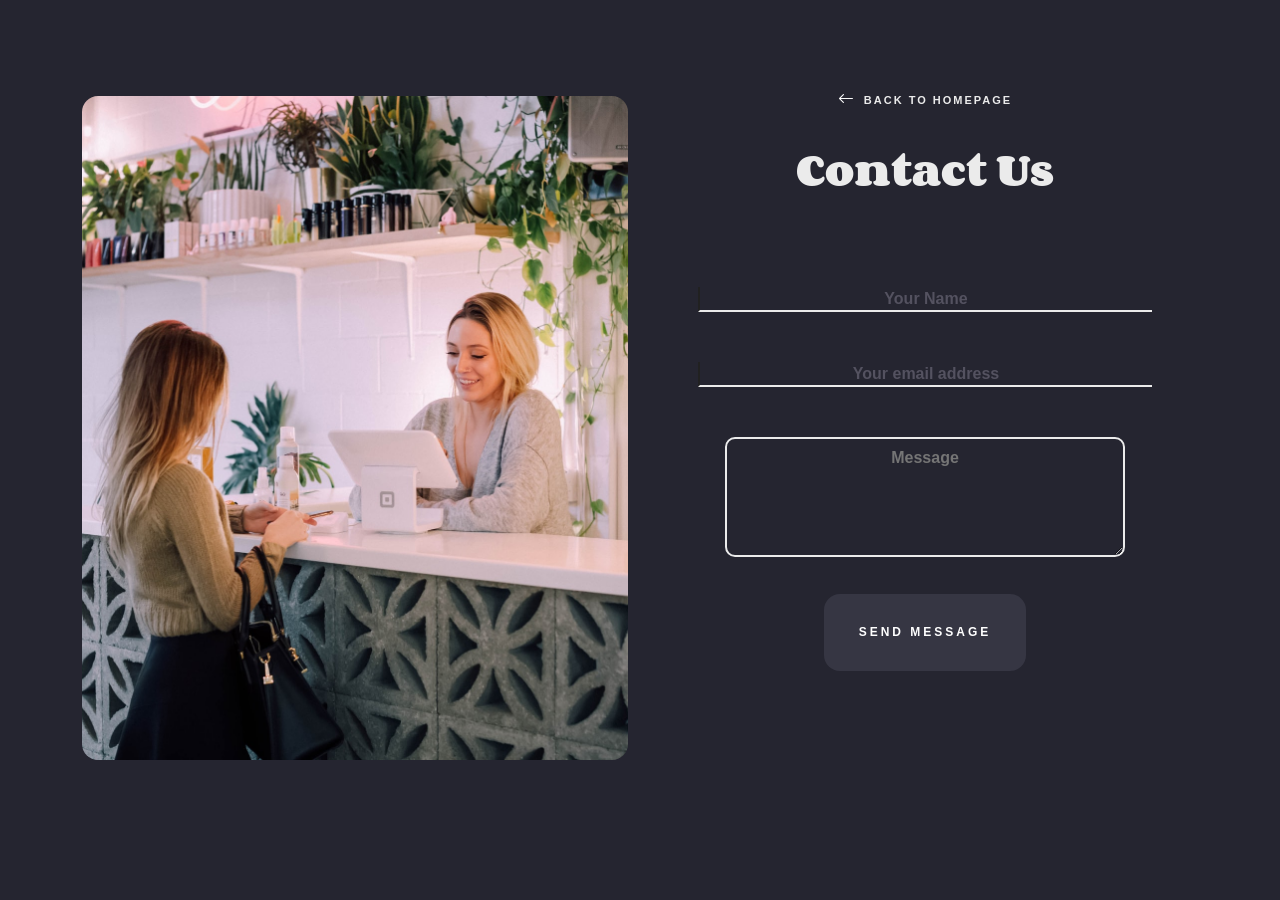
<file: mydjango/templates/contact.html>
<!DOCTYPE html>
<html lang="en">
<head>
    <meta charset="UTF-8">
    <meta http-equiv="X-UA-Compatible" content="IE=edge">
    <meta name="viewport" content="width=device-width, initial-scale=1.0">
    <link href="https://fonts.googleapis.com/css2?family=Corben:wght@700&family=Mulish:wght@800&display=swap" rel="stylesheet">
    <link rel="stylesheet" href="https://cdn.jsdelivr.net/npm/bootstrap-icons@1.8.1/font/bootstrap-icons.css">

    <!-- CSS only -->
<link href="https://cdn.jsdelivr.net/npm/bootstrap@5.1.3/dist/css/bootstrap.min.css" rel="stylesheet" integrity="sha384-1BmE4kWBq78iYhFldvKuhfTAU6auU8tT94WrHftjDbrCEXSU1oBoqyl2QvZ6jIW3" crossorigin="anonymous">
<link rel="stylesheet" href="../static/css/style1.css">
    <title>Contact</title>
</head>
<body>

    <div class="container">
        <div class="row mt-5">
            <div class="col-xxl-6 col-xl-6 col-lg-6 col-md-6 col-sm-12 col-xs-12 my-5">
                <div class="contact-img">
                   
                </div>
            </div>
            <div class="col-xxl-6 col-xl-6 col-lg-6 col-md-6 col-sm-12 col-xs-12">
                <div class="contact-us">
                    <div class="back-page">
                        <i class="bi bi-arrow-left"></i>
                        
                        <a href="home/">Back to homepage</a>
                    </div>
                    <div class="contact-heading">
                        <h3>Contact Us</h3>
                        <h5><span class="typed-text" id="typed-text"></span><span class="cursor" id="cursor">&nbsp;</span></h5>
                    </div>
                    <div class="email-text">
                        <input type="text" placeholder="Your Name">
                        <input type="text" placeholder="Your email address">
                        <textarea name="Message" id="massage" cols="30" rows="5" placeholder="Message"></textarea>
                    </div>
                    <div class="subs-btn">
                        <button class="btn btn-light subscribe">Send Message</button>
                    </div>
                </div>
            </div>
        </div>
    </div>

    <script src="../static/js/contact.js"></script>
<!-- JavaScript Bundle with Popper -->
<script src="https://cdn.jsdelivr.net/npm/bootstrap@5.1.3/dist/js/bootstrap.bundle.min.js" integrity="sha384-ka7Sk0Gln4gmtz2MlQnikT1wXgYsOg+OMhuP+IlRH9sENBO0LRn5q+8nbTov4+1p" crossorigin="anonymous"></script>    
</body>
</html>
</file>
<file: mydjango/static/css/style1.css>
*{
    /* font-family: "Helvetica Neue", Helvetica, Arial, sans-serif; */
    box-sizing: border-box;
    margin: 0px;
    padding: 0px;
}
.navbar-nav li a{
    color: azure;
}
.navbar-toggler-icon{
    /* background-color: white; */
    background-image: url(../images/ham_icon.png);
}
.navbar-collapse{
    flex-grow: 0;
}
a{
    text-decoration: none !important;
}
body{
    background-color: #252530 !important;
}
.logo img{
    height: 35px;
}
.topnav{
    overflow: hidden;
}
.topnav a{
    display: block;
    color: #ebebeb;
    float: left;
    padding: 37px 10px 18px 20px;
    text-decoration: none;
    font-size: 16px;
    font-weight: 700;
}
.text h4{
    color: #ebebeb;
    font-size: 15px;
    font-weight: 800;
    line-height: 1.4;
    position: fixed;
    height: 192px;
    cursor: default;
    transform: rotate(-90deg) translate(-54%,32px);
    letter-spacing: 1.5px;
}
.first-blog{
    border-radius: 16px;
    min-height: 200px;
    position: relative;
    overflow: hidden;
    min-height: 66vh;
    flex: 1 0 calc(50% - 5%);
    display: flex;   
    cursor: pointer;
}
.first-blog:hover{
    transition: all .2s ease;
   transform: translateY(-5px);
   transition-timing-function: linear;
    
}
.first-blog img{
    position: absolute;
    z-index: -2;
    top: 0;
    left: 0;
    width: 100%;
    height: 100%;
    object-fit: cover;  
    opacity: 0.8;
}
.pinned-btn button{
    font-size: 8px;
    font-weight: 800;
    line-height: 1;
    position: absolute;
    top: 23px;
    left: 29px;
    margin: 0;
    padding: 5px 7px 5px 9px;
    letter-spacing: 2px;
    text-transform: uppercase;
    border-radius: 25px;
    background-color: #ebebeb;
    border-color: #ebebeb;
}
.title-text{
    width: 100%;
    align-self: flex-end;
    padding: 70px 30px 30px;;
}
.title-text h5{
    font-size: 13px;
    color: white;
    position: relative;
    z-index: 1;
    width: 100%;
    max-width: 100%;
    margin-bottom: 10px;
    cursor: pointer;
    font-weight: 700;
    line-height: 1.3;
}
.title-text h2{
    width: 90%;
    margin-bottom: 4px;
    color: white;
    font-size: 30px;
    font-family: 'Corben', cursive;
    line-height: 42px;
    font-weight: 700;
}
.hello{
    height: 220px;
    border-radius: 16px;
    overflow: hidden;
    position: relative;
}
.hello:hover{
    transition: all .2s ease;
   transform: translateY(-5px);
   transition-timing-function: linear;
}
.hello img{
    width: 100%;
    height: 300px;
    object-fit: cover; 
}
.overlay{
    border-radius: 16px;
    position: absolute;
    bottom: 0px;
    left: 0;
    right: 0;
    background-color: rgb(20, 35, 255);
    overflow: hidden;
    width: 100%;
    opacity: 0.80;
    height: 100%;
    display: flex;
}
.title-text-1{
    width: 100%;
    align-self: flex-end;
    padding: 70px 30px 30px;;
    z-index: 999;
}
.title-text-1 a{
    text-decoration: none !important;
    color: white;
}
.title-text a{
    text-decoration: none !important;
    color: white;
}
.title-text-1 h5{
    font-size: 13px;
    color: white;
    position: relative;
    z-index: 1;
    width: 100%;
    max-width: 100%;
    margin-bottom: 10px;
    cursor: pointer;
    font-weight: 700;
    line-height: 1.3;
}
.title-text-1 h2{
    width: 90%;
    margin-bottom: 4px;
    color: white;
    font-size: 19px;
    font-family: 'Corben', cursive;
    line-height: 1.4;
    font-weight: 700;
    text-decoration: none;
}
.pinned-btn1 button{
    font-size: 8px;
    font-weight: 800;
    line-height: 1;
    position: absolute;
    top: 23px;
    left: 29px;
    margin: 0;
    padding: 5px 7px 5px 9px;
    letter-spacing: 2px;
    text-transform: uppercase;
    border-radius: 25px;
    color: rgb(20, 35, 255);
    background-color: #ebebeb;
    border-color: #ebebeb;
}
.overlay-1{
    border-radius: 16px;
    position: absolute;
    bottom: 0px;
    left: 0;
    right: 0;
    background-color: #ffb469;
    overflow: hidden;
    width: 100%;
    height: 100%;
    display: flex;
}
.title-text-2{
    width: 100%;
    align-self: flex-end;
    padding: 70px 30px 30px;;
    z-index: 999;
}
.title-text-2 a{
    color: rgb(51, 51, 80);
}
.title-text-2 h5{
    font-size: 13px;
    color: rgb(51, 51, 80);
    position: relative;
    z-index: 1;
    width: 100%;
    max-width: 100%;
    margin-bottom: 10px;
    cursor: pointer;
    font-weight: 700;
    line-height: 1.3;
}
.title-text-2 h2{
    width: 90%;
    margin-bottom: 4px;
    color: rgb(51, 51, 80);
    font-size: 19px;
    font-family: 'Corben', cursive;
    line-height: 1.4;
    font-weight: 700;
}
.pinned-btn2 button{
    font-size: 8px;
    font-weight: 800;
    line-height: 1;
    position: absolute;
    top: 23px;
    left: 29px;
    margin: 0;
    padding: 5px 7px 5px 9px;
    letter-spacing: 2px;
    text-transform: uppercase;
    border-radius: 25px;
    color: #ffb469;
    background-color: rgb(51, 51, 80);
    border-color: rgb(51, 51, 80);
}
.overlay-2{
    border-radius: 16px;
    position: absolute;
    bottom: 0px;
    left: 0;
    right: 0;
    background-color: rgb(119, 0, 143);
    overflow: hidden;
    width: 100%;
    height: 100%;
    opacity: 0.80;
    display: flex;
}
.title-text-3 a{
    color: white;
}
.title-text-3{
    width: 100%;
    align-self: flex-end;
    padding: 70px 30px 30px;;
    z-index: 999;
}
.title-text-3 h5{
    font-size: 13px;
    color: white;
    position: relative;
    z-index: 1;
    width: 100%;
    max-width: 100%;
    margin-bottom: 10px;
    cursor: pointer;
    font-weight: 700;
    line-height: 1.3;
}
.title-text-3 h2{
    width: 90%;
    margin-bottom: 4px;
    color: white;
    font-size: 19px;
    font-family: 'Corben', cursive;
    line-height: 1.4;
    font-weight: 700;
}
.pinned-btn3 button{
    font-size: 8px;
    font-weight: 800;
    line-height: 1;
    position: absolute;
    top: 23px;
    left: 29px;
    margin: 0;
    padding: 5px 7px 5px 9px;
    letter-spacing: 2px;
    text-transform: uppercase;
    border-radius: 25px;
    color: rgb(119, 0, 143);
    background-color: white;
    border-color: white;
}
.overlay-3{
    border-radius: 16px;
    position: absolute;
    bottom: 0px;
    left: 0;
    right: 0;
    background-color: rgb(255, 158, 216);
    overflow: hidden;
    width: 100%;
    height: 100%;
    opacity: 0.80;
    display: flex;
}
.title-text-4{
    width: 100%;
    align-self: flex-end;
    padding: 70px 30px 30px;;
    z-index: 999;
}
.title-text-4 a{
    color: rgb(51, 51, 80);;
}
.title-text-4 h5{
    font-size: 13px;
    color: rgb(51, 51, 80);
    position: relative;
    z-index: 1;
    width: 100%;
    max-width: 100%;
    margin-bottom: 10px;
    cursor: pointer;
    font-weight: 700;
    line-height: 1.3;
}
.title-text-4 h2{
    width: 90%;
    margin-bottom: 4px;
    color: rgb(51, 51, 80);
    font-size: 19px;
    font-family: 'Corben', cursive;
    line-height: 1.4;
    font-weight: 700;
}
.pinned-btn4 button{
    font-size: 8px;
    font-weight: 800;
    line-height: 1;
    position: absolute;
    top: 23px;
    left: 29px;
    margin: 0;
    padding: 5px 7px 5px 9px;
    letter-spacing: 2px;
    text-transform: uppercase;
    border-radius: 25px;
    color: rgb(255, 158, 216);
    background-color: rgb(51, 51, 80);
    border-color: rgb(51, 51, 80);
}
.center-img{
    position: relative;
}
.center-img img{
    object-fit: cover;
    width: 100%;
    height: 400px;
    overflow: hidden;
    border-radius: 16px;
    opacity: .6;
}



.overlay-4{
    border-radius: 16px;
    position: absolute;
    bottom: 0px;
    left: 0;
    right: 0;
    overflow: hidden;
    width: 100%;
    height: 100%;
    
    display: flex;
}
.title-text-5{
    width: 100%;
    align-self: center;
    padding: 55px 30px 30px 130px;
    z-index: 999;
}
.title-text-5 a{
    color: white;
}
.title-text-5 h5{
    font-size: 15px;
    color: white;
    position: relative;
    z-index: 1;
    width: 100%;
    max-width: 100%;
    cursor: pointer;
    font-weight: 700;
    line-height: 1.3;
    padding-top: 20px;
    font-family: "Muli", sans-serif;
}
.title-text-5 h2{
    width: 90%;
    margin-bottom: 4px;
    color: white;
    font-size: 45px;
    font-family: 'Corben', cursive;
    line-height: 63px;
    font-weight: 700;
}
.pinned-btn5 button{
    font-size: 8px;
    font-weight: 800;
    line-height: 1;
    position: absolute;
    top: 23px;
    left: 29px;
    margin: 0;
    padding: 5px 7px 5px 9px;
    letter-spacing: 2px;
    text-transform: uppercase;
    border-radius: 25px;
    color: rgb(255, 158, 216);
    background-color: rgb(51, 51, 80);
    border-color: rgb(51, 51, 80);
}
.pinned-btn6{
    display: flex;
    position: absolute;
    top: 75px;
    left: 130px;
}
.pinned-btn6 button{
    margin-right: 10px;
    font-size: 8px;
    font-weight: 700;
    line-height: 1;
    padding: 5px 7px 5px 9px;
    letter-spacing: 2px;
    text-transform: uppercase;
    border-radius: 25px;
    color: white;
    background-color: transparent;
    border-color: white;
}



.overlay-5{
    border-radius: 16px;
    position: absolute;
    bottom: 0px;
    left: 0;
    right: 0;
    overflow: hidden;
    width: 100%;
    height: 100%;
    background-color: rgb(254, 214, 114);
    opacity: 0.85;
    display: flex;
}
.title-text-6{
    width: 100%;
    align-self: center;
    padding: 40px 30px 50px 130px;
    z-index: 999;
}
.title-text-6 a{
    color: rgb(51, 51, 80);
}
.title-text-6 h5{
    font-size: 15px;
    color: rgb(51, 51, 80);
    position: relative;
    z-index: 1;
    width: 100%;
    max-width: 100%;
    cursor: pointer;
    font-weight: 700;
    line-height: 1.3;
    /* padding-top: 20px; */
    font-family: "Muli", sans-serif;
}
.title-text-6 h2{
    width: 90%;
    padding: 20px 0px;
    color: rgb(51, 51, 80);
    font-size: 45px;
    font-family: 'Corben', cursive;
    line-height: 63px;
    font-weight: 700;
}
.title-text-6 h4{
    font-family: "Muli", sans-serif;
    font-size: 20px;
    font-weight: 700;
    line-height: 27px;
    margin-bottom: 30px;
    color: rgb(51, 51, 80);
    width: 70%;
}
.pinned-btn7{
    margin-bottom: 50px;
    display: flex;
    position: absolute;
    top: 60px;
    left: 130px;
}
.pinned-btn7 button{
    margin-right: 10px;
    font-size: 8px;
    font-weight: 700;
    line-height: 1;
    padding: 5px 7px 5px 9px;
    letter-spacing: 2px;
    text-transform: uppercase;
    border-radius: 25px;
    color: rgb(51, 51, 80);
    background-color: transparent;
    border-color: rgb(51, 51, 80);
}
.center-img-1{
    position: relative;
}
.center-img-1 img{
    object-fit: cover;
    width: 100%;
    height:510px;
    overflow: hidden;
    border-radius: 16px;
    opacity: .6;
}
.center-img-2{
    position: relative;
}
.center-img-2 img{
    object-fit: cover;
    width: 100%;
    height:437px;
    overflow: hidden;
    border-radius: 16px;
    opacity: .6;
}
.title-text-7{
    width: 100%;
    align-self: center;
    padding: 90px 30px 50px 130px;
    z-index: 999;
}
.title-text-7 a{
    color: white;
}
.title-text-7 h5{
    font-size: 15px;
    color: white;
    position: relative;
    z-index: 1;
    width: 100%;
    max-width: 100%;
    cursor: pointer;
    font-weight: 700;
    line-height: 1.3;
    /* padding-top: 20px; */
    font-family: "Muli", sans-serif;
}
.title-text-7 h2{
    width: 90%;
    padding: 20px 0px;
    color: white;
    font-size: 45px;
    font-family: 'Corben', cursive;
    line-height: 63px;
    font-weight: 700;
}
.articles{
    text-align: center;
}
.articles h4{
    color: white;
    font-size: 11px;
    font-weight: 800;
    font-family: "Muli", sans-serif;
    letter-spacing: 2px;
    margin: 30px 0px;
}

.article-1{
    height: 400px;
    border-radius: 16px;
    overflow: hidden;
    position: relative;
}
.article-1:hover{
    transition: all .2s ease;
   transform: translateY(-5px);
   transition-timing-function: linear;
}
.article-1 img{
    width: 100%;
    height: 400px;
    object-fit: cover; 
}
.upper-layer{
    border-radius: 16px;
    position: absolute;
    bottom: 0px;
    left: 0;
    right: 0;
    background-color: #eebeff;
    overflow: hidden;
    width: 100%;
    opacity: 0.85;
    height: 100%;
    display: flex;
}
.article-btn1{
    margin-bottom: 50px;
    display: flex;
    position: absolute;
    top: 50px;
    left: 30px;
}
.article-btn1 button{
    margin-right: 10px;
    font-size: 8px;
    font-weight: 700;
    line-height: 1;
    padding: 5px 7px 5px 9px;
    letter-spacing: 2px;
    text-transform: uppercase;
    border-radius: 25px;
    color: rgb(51, 51, 80);
    background-color: transparent;
    border-color: rgb(51, 51, 80);
}
.article-text{
    width: 100%;
    /* align-self: flex-end; */
    padding: 100px 30px 30px;
    z-index: 999;
}
.article-text a{
    color: rgb(51, 51, 80);
}
.article-text h5{
    font-size: 15px;
    font-family: "Muli", sans-serif;
    color: rgb(51, 51, 80);
    font-weight: 700;
    margin-top: 40px;
    line-height: 19.5px;
}
.article-text h4{
    font-family: "Muli", sans-serif;
    color: rgb(51, 51, 80);
    font-size: 14px;
    font-weight: 700;
    line-height: 18.9px;
    margin-top: 40px;
    width: 79%;
}
.article-text h2{
    width: 90%;
    margin-bottom: 4px;
    color: rgb(51, 51, 80);
    font-size: 30px;
    font-family: 'Corben', serif;
    line-height: 42px;
    font-weight: 700;
}
.upper-layer1{
    border-radius: 16px;
    position: absolute;
    bottom: 0px;
    left: 0;
    right: 0;
    background-color: #ffb469;
    overflow: hidden;
    width: 100%;
    opacity: 0.85;
    height: 100%;
    display: flex;
}


.article-2{
    height: 468px;
    border-radius: 16px;
    overflow: hidden;
    position: relative;
}
.article-2:hover{
    transition: all .2s ease;
   transform: translateY(-5px);
   transition-timing-function: linear;
}
.article-2 img{
    width: 100%;
    height: 468px;
    opacity: .7;
    object-fit: cover; 
}
.upper-layer2{
    border-radius: 16px;
    position: absolute;
    bottom: 0px;
    left: 0;
    right: 0;
    overflow: hidden;
    width: 100%;
    height: 100%;
    display: flex;
}
.article-btn2{
    margin-bottom: 50px;
    display: flex;
    position: absolute;
    top: 50px;
    left: 30px;
}
.article-btn2 button{
    margin-right: 10px;
    font-size: 8px;
    font-weight: 700;
    line-height: 1;
    padding: 6px 7px 6px 9px;
    letter-spacing: 2px;
    text-transform: uppercase;
    border-radius: 25px;
    color: white;
    background-color: transparent;
    border-color: white;
}
.article-text2{
    width: 100%;
    /* align-self: flex-end; */
    padding: 100px 30px 30px;
    z-index: 999;
}
.article-text2 a{
    color: white;
}
.article-text2 h5{
    font-size: 15px;
    font-family: "Muli", sans-serif;
    color: white;
    font-weight: 700;
    margin-top: 40px;
    line-height: 19.5px;
}
.article-text2 h4{
    font-family: "Muli", sans-serif;
    color: white;
    font-size: 14px;
    font-weight: 700;
    line-height: 18.9px;
    margin-top: 40px;
    width: 73%;
}
.article-text2 h2{
    width: 90%;
    margin-bottom: 4px;
    color: white;
    font-size: 25px;
    font-family: 'Corben', serif;
    line-height: 42px;
    font-weight: 700;
}


.article-3{
    height: 468px;
    border-radius: 16px;
    overflow: hidden;
    position: relative;
}
.article-3:hover{
    transition: all .2s ease;
   transform: translateY(-5px);
   transition-timing-function: linear;
}
.article-3 img{
    width: 100%;
    height: 468px;
    object-fit: cover; 
}
.upper-layer3{
    border-radius: 16px;
    position: absolute;
    bottom: 0px;
    left: 0;
    right: 0;
    overflow: hidden;
    background-color: #ff9ed8;
    opacity: 0.85;
    width: 100%;
    height: 100%;
    display: flex;
}
.article-btn3{
    margin-bottom: 50px;
    display: flex;
    position: absolute;
    top: 50px;
    left: 30px;
}
.article-btn3 button{
    margin-right: 10px;
    font-size: 8px;
    font-weight: 700;
    line-height: 1;
    padding: 6px 7px 6px 9px;
    letter-spacing: 2px;
    text-transform: uppercase;
    border-radius: 25px;
    color: rgb(51, 51, 80);
    background-color: transparent;
    border-color: rgb(51, 51, 80);
}
.article-text3{
    width: 100%;
    /* align-self: flex-end; */
    padding: 100px 30px 30px;
    z-index: 999;
}
.article-text3 a{
    color: rgb(51, 51, 80);
}
.article-text3 h5{
    font-size: 15px;
    font-family: "Muli", sans-serif;
    color: rgb(51, 51, 80);
    font-weight: 700;
    margin-top: 40px;
    line-height: 19.5px;
}
.article-text3 h4{
    font-family: "Muli", sans-serif;
    color: rgb(51, 51, 80);
    font-size: 14px;
    font-weight: 700;
    line-height: 18.9px;
    margin-top: 40px;
    width: 73%;
}
.article-text3 h2{
    width: 90%;
    margin-bottom: 4px;
    color: rgb(51, 51, 80);
    font-size: 25px;
    font-family: 'Corben', serif;
    line-height: 42px;
    font-weight: 700;
}


/* -----------------Page Details------------- */


.detail-1 img{
    border-radius: 16px;
    height: 500px;
    width: 100%;
    object-fit: cover;
}
.detail-btn{
    display: flex;
}
.detail-btn button{
    margin-right: 10px;
    font-size: 8px;
    font-weight: 700;
    line-height: 1;
    padding: 6px 7px 6px 9px;
    letter-spacing: 2px;
    text-transform: uppercase;
    border-radius: 25px;
    color: white;
    background-color: transparent;
    border-color: white;
}
.blog-title{
    align-items: center;
}
.blog-title h2{
    font-size: 48px;
    font-family: 'Corben', serif;
    line-height: 62.4px;
    margin: 25px 0px 35px 0px;
    color: white;
}
.blog-title p{
    color: white;
    font-size: 15px;
    font-family: "Muli", sans-serif;
}
.main-data{
    padding-top: 80px;
    /* padding-bottom: 100px; */
}
.desc{
    /* padding: 0px 250px; */
    max-width: 740px;
}
.desc p{
    color: rgb(206, 206, 206);
    font-family: "Muli", sans-serif;
    font-weight: 400;
    font-size: 19px;
    line-height: 1.6;
}
.desc blockquote{
    font-size: 25px;
    color: rgb(235, 235, 235);
    font-family: 'Corben', serif;
    font-weight: 700;
    line-height: 40px;
    margin: 75px 0px;
}
.desc h3{
    color: white;
    font-size: 32px;
    font-weight: 700px;
    line-height: 48px;
    margin-bottom: 20px;
    margin-top: 48px;
    font-family: 'Corben', serif;
}


.footer-text{
    margin: 80px 0px 40px 0px;
}
.footer-text h2{
    color: white;
    font-family: 'Corben', serif;
    font-size: 38px;
    text-align: center;
    font-weight: 400;
    line-height: 55.5px;   
    padding-bottom: 10px; 
}
.footer-text h5{
    color: white;
    text-align: center;
}
.email-text{
    text-align: center;
}
.email-text input{
    background-color: transparent;
    border-top: transparent;
    border-right: transparent;
    border-bottom: 2px solid rgb(235, 235, 235);
    margin: 20px auto 30px;
    text-align: center;
    font-family: "Muli", sans-serif;
    font-weight: 800;
    line-height: 23.2px;
    width: 454.983px;
    color: white;
}
.email-text textarea{
    background-color: transparent;
    border: 2px solid rgb(235, 235, 235);
    margin: 20px auto 30px;
    text-align: center;
    font-family: "Muli", sans-serif;
    font-weight: 800;
    line-height: 23.2px;
    width: 400px;
    color: white;
    border-radius: 10px;
}
.email-text textarea::placeholder{
    padding-top: 10px;
    line-height: 18.4px
}
.email-text input:focus-visible{
    outline: transparent;
}
.email-text input::placeholder{
    color: #545260;
    border: none;
}
.subs-btn{
    text-align: center;
}
.subscribe{
    color: white !important;
    font-size: 12px !important;
    font-weight: 700 !important;
    padding: 0 35px !important;
    height: 76.8px !important;
    border-radius: 16px !important;
    background-color: rgb(54, 54, 67)!important;
    font-family: "Muli", sans-serif !important;
    text-transform: uppercase !important;
    border: none !important;
    letter-spacing: 3px !important;
    line-height: 13.8px !important;
}
.subscribe:hover{
    background-color: rgb(223, 160, 99) !important;
    color: black !important;
    transition: .3s !important;
}
.bottom-nav{
    overflow: hidden;
    padding-left: 0px;
}
.bottom-nav a{
    display: block;
    color: rgb(235, 235, 235);
    float: left;
    padding: 37px 5px 6px 10px;
    text-decoration: none;
    font-size: 13px;
    font-weight: 700;
    font-family: "Muli", sans-serif;
}
.icons{
    color: white;
    padding: 37px 5px 6px 10px;
    display: flex;
}
.icons i{
    margin-right: 25px;
    font-size: 20px;
}
.ending-txt p{
    color: rgb(235, 235, 235);
    line-height: 1.3;
    font-size: 10px;
    letter-spacing: .7px;
    text-transform: uppercase;
    opacity: .8;
    font-weight: 400;
    font-family: "Muli", sans-serif;
}



/* -----------contact---------- */

.contact-img{
    border-radius: 16px;
    height: 664px;
    width: 100%;
    background: no-repeat center center/cover;
    background-image: url("../images/contact.jpg");
}
.contact-us{
    text-align: center;
}
.back-page{
    padding-top: 40px;
    display: flex;
    justify-content: center;
    align-items: center;
}
.back-page i{
    color:  white;
}
.back-page a{
    color:rgb(235, 235, 235);
    font-family: "Muli", sans-serif;
    font-size: 11px;
    font-weight: 800;
    height: auto;
    letter-spacing: 2px;
    line-height: 12.65px;
    margin-left: 10px;
    margin-bottom: 0px;
    text-transform: uppercase;
    text-decoration: none;
}
.contact-heading h3{
    color: rgb(235, 235, 235);
    font-family: "Corben", serif;
    font-size: 38px;
    font-weight: 700;
    line-height: 55.1px;
    padding-top: 30px;
    padding-bottom: 30px;
}
.typed-text{
    color: #ebebeb;
    padding-bottom: 10px;
}
.pre-details p{
    display: inline-block;
    font-family: monospace;
}
.pre-details{
    color: white;
    font-size: 15px;
}


@media only screen and (max-width: 1200px){
    .first-blog{
        min-height: 34vh;
    }
    .title-text-5 h2{
        width: 100%;
        font-size: 34px;
        line-height: 58px;
    }
    .title-text-6 h2{
        width: 100%;
        font-size: 34px;
        line-height: 58px;
    }
    .title-text-7 h2{
        width: 100%;
        font-size: 34px;
        line-height: 58px;
    }
}
@media only screen and (max-width: 992px){
    .first-blog{
        min-height: 30vh;
    }
    .text h4{
        display: none;
    }
    .title-text-6 h4{
        font-size: 15px;
        width: 100%;
    }
    .title-text-5{
        padding: 30px 30px 30px 30px;
    }
    .title-text-5 h2{
        width: 100%;
        font-size: 24px;
        line-height: 36px;
    }
    .title-text-6{
        padding: 30px 30px 30px 30px;
    }
    .title-text-6 h2{
        width: 100%;
        font-size: 24px;
        line-height: 36px;
    }
    .title-text-7{
        padding: 30px 30px 30px 30px;
    }
    .title-text-7 h2{
        width: 100%;
        font-size: 24px;
        line-height: 36px;
    }
    .pinned-btn6{
        left: 30px;
    }
    .pinned-btn7{
        left: 30px;
    }
    .ending-txt p{
        padding-top: 25px;
    }
}
@media only screen and (max-width: 576px){
    .article-text h2{
        width: 100%;
        font-size: 24px;
        line-height: 32px;
    }
    .article-text h4{
        width: 100%;
        font-weight: 400;
        line-height: 17.9px;
        margin-top: 25px;
    }
    .article-text h5{
        margin-top: 20px;
    }
    .pinned-btn7{
        left: 30px;
        top: 42px;
    }
    .title-text-5 h2{
        width: 100%;
        font-size: 18px;
        line-height: 27px;
    }
    .title-text-6 h2{
        width: 100%;
        font-size: 18px;
        line-height: 27px;
    }
    .title-text-7 h2{
        width: 100%;
        font-size: 18px;
        line-height: 27px;
    }
    .email-text input{
        max-width: 255px;
    }
    .blog-title h2{
        font-size: 40px;
        line-height: 57.4px;
    }
    .bottom-nav{
        display: inline-grid;
    }
}
@media only screen and (max-width: 391px){
    .pinned-btn6{
        display: none;
    }
    .pinned-btn7{
        display: none;
    }
    .article-btn1{
        display: none;
    }
    .article-text{
        padding: 50px 30px 30px;
    }
    .article-btn3{
        display: none;
    }
    .article-text3{
        padding: 50px 30px 30px;
    }
    .title-text-6 h4{
        line-height: 22px;
    }
    .email-text textarea{
        width: 280px;
    }
}
</file>
